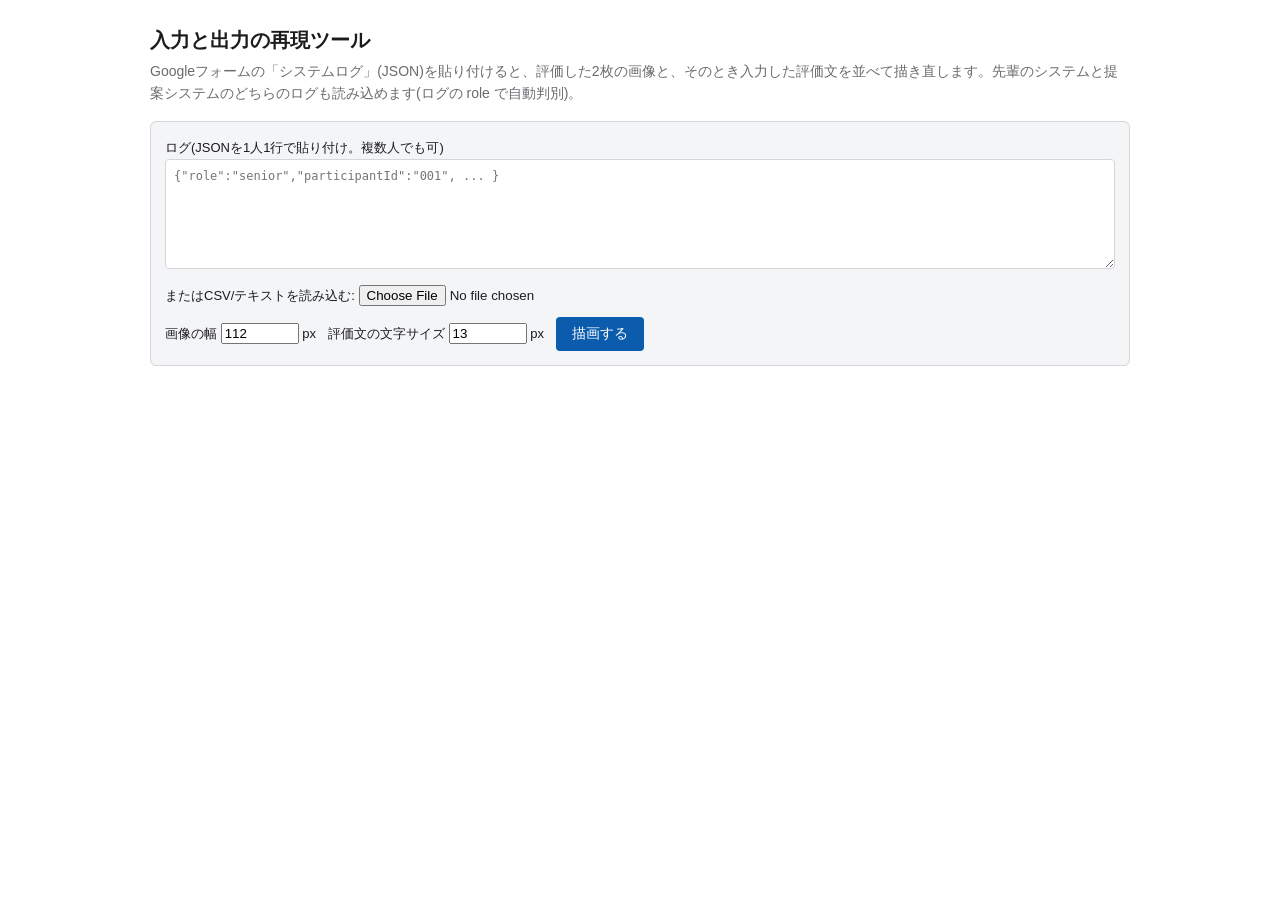
<file: replay.html>
<!DOCTYPE html>
<html lang="ja">
<head>
<meta charset="UTF-8">
<meta name="viewport" content="width=device-width, initial-scale=1.0">
<title>入力と出力の再現ツール</title>
<style>
:root{--bg:#fff;--fg:#1c1c1e;--muted:#6b6b70;--line:#d6d6da;--accent:#0b5cad;--panel:#f4f5f7}
@media (prefers-color-scheme: dark){:root{--bg:#18191b;--fg:#ececee;--muted:#9a9aa0;--line:#3a3b3f;--accent:#6aa9ee;--panel:#222326}}
body{margin:0;background:var(--bg);color:var(--fg);font:14px/1.6 "Hiragino Sans","Yu Gothic",sans-serif;padding:24px max(16px,env(safe-area-inset-left,0px))}
main{max-width:980px;margin:0 auto}
h1{font-size:20px;margin:0 0 4px}
p.lead{margin:0 0 16px;color:var(--muted)}
.panel{background:var(--panel);border:1px solid var(--line);border-radius:6px;padding:14px;margin-bottom:20px}
textarea{width:100%;min-height:110px;box-sizing:border-box;font:12px/1.4 monospace;background:var(--bg);color:var(--fg);border:1px solid var(--line);border-radius:4px;padding:8px}
.row{display:flex;gap:12px;align-items:center;flex-wrap:wrap;margin-top:10px}
button{background:var(--accent);color:#fff;border:0;border-radius:4px;padding:8px 16px;font-size:14px;cursor:pointer}
button.sub{background:transparent;color:var(--accent);border:1px solid var(--accent)}
label{font-size:13px}
input[type=number]{width:70px}
.fig{border-top:1px solid var(--line);padding-top:16px;margin-top:20px}
.fig h2{font-size:15px;margin:0 0 8px;display:flex;gap:12px;align-items:center;flex-wrap:wrap}
.gen{display:flex;gap:6px;align-items:flex-start;margin-bottom:4px}
.gen canvas{display:block;border:1px solid var(--line)}
.gen .txt{margin-left:10px;align-self:center;font-size:13px;word-break:break-all}
.final .txt,.note{color:var(--muted)}
.note{font-size:12px;margin:2px 0 6px}
.err{color:#c0392b}
</style>
</head>
<body>
<main>
<h1>入力と出力の再現ツール</h1>
<p class="lead">Googleフォームの「システムログ」(JSON)を貼り付けると、評価した2枚の画像と、そのとき入力した評価文を並べて描き直します。先輩のシステムと提案システムのどちらのログも読み込めます(ログの role で自動判別)。</p>
<div class="panel">
  <label for="src">ログ(JSONを1人1行で貼り付け。複数人でも可)</label>
  <textarea id="src" placeholder='{"role":"senior","participantId":"001", ... }'></textarea>
  <div class="row">
    <label>またはCSV/テキストを読み込む: <input type="file" id="file" accept=".csv,.txt,.json"></label>
  </div>
  <div class="row">
    <label>画像の幅 <input type="number" id="thumbW" value="112" min="40" max="512"> px</label>
    <label>評価文の文字サイズ <input type="number" id="fontSize" value="13" min="8" max="40"> px</label>
    <button id="go">描画する</button>
  </div>
  <div id="msg" class="err"></div>
</div>
<div id="out"></div>
</main>

<script>
// ==== 実験に使った _drawCanvas.js をそのまま埋め込み(描画結果が実験時と同じになるように) ====
// 先輩のシステム
const drawSenior = (function () {
function drawCanvas(canvas, gen = new Object(), test = false) {
	
	if(canvas.getContext) {
		let ctx = canvas.getContext('2d');
		const CV_WIDTH = Number(canvas.width);
		const CV_HEIGHT = Number(canvas.height);

		/* ========================
		| 背景の描画
		======================== */
		
		// キャンバス上での中心
		let bgOriginX = Number(gen.bgGradient_center_x) * CV_WIDTH + CV_WIDTH / 2;
		let bgOriginY = Number(gen.bgGradient_center_y) * CV_HEIGHT + CV_HEIGHT / 2;

		// キャンバス上での波長
		let waveLen = Number(gen.bgGradient_wave_len) * Math.max(CV_WIDTH, CV_HEIGHT);

		// グラデーションの角度
		let waveAngleRad = torad(gen.bgGradient_wave_angle);
		let bgColors = [
			`hsl(${gen.bgColor_hue} ${gen.bgColor_saturation}% ${gen.bgColor_lightness}%)`,
			`hsl(${gen.bgGradient_color_hue} ${gen.bgGradient_color_saturation}% ${gen.bgGradient_color_lightness}%)`
		];

		// 通過点の位置、三角波ループする
		let bgColorStops = [
			Number(gen.bgGradient_colorStop_0),
			Number(gen.bgGradient_colorStop_1)
		];
		
		let bgStyle = gen.bgGradient_type;
		if(bgStyle == 'none') {
			// グラデーションなし
			ctx.fillStyle = bgColors[0];

		}else if(bgStyle == 'linear') {
			/* ========================
			| | 線形グラデーション
			======================== */

			// 繰り返し回数を計算
			let startCount = 0;
			let endCount = 1;
			let dist = 0;
			while(1) {
				dist = distance([CV_WIDTH / 2, CV_HEIGHT / 2], [(bgOriginX + startCount * waveLen * Math.cos(waveAngleRad)), (bgOriginY + startCount * waveLen * Math.sin(waveAngleRad))]);
				if(dist > distance([0, 0], [CV_WIDTH, CV_HEIGHT]) * 2.5) {
					startCount--;
					break;
				}
				startCount--;
			}
			while(1) {
				dist = distance([CV_WIDTH / 2, CV_HEIGHT / 2], [(bgOriginX + endCount * waveLen * Math.cos(waveAngleRad)), (bgOriginY + endCount * waveLen * Math.sin(waveAngleRad))]);
				if(dist > distance([0, 0], [CV_WIDTH, CV_HEIGHT]) * 2.5) {
					endCount++;
					break;
				}
				endCount++;
			}
			let sectionCount = endCount - startCount;

			// 繰り返し回数だけ範囲を拡張してグラデーション範囲を定義
			let lineargradient = ctx.createLinearGradient(bgOriginX + startCount * waveLen * Math.cos(waveAngleRad), bgOriginY + startCount * waveLen * Math.sin(waveAngleRad), bgOriginX + endCount * waveLen * Math.cos(waveAngleRad), bgOriginY + endCount * waveLen * Math.sin(waveAngleRad));
			
			// 繰り返しに則って通過点を定義
			for(let i = startCount; i < endCount; i++) {
				let loopCount = i - startCount;
				if(i % 2 == 0) {
					lineargradient.addColorStop((loopCount) / sectionCount, bgColors[0]);
					lineargradient.addColorStop((loopCount + bgColorStops[0]) / sectionCount, bgColors[0]);
					lineargradient.addColorStop((loopCount + bgColorStops[1]) / sectionCount, bgColors[1]);
					lineargradient.addColorStop((loopCount + 1) / sectionCount, bgColors[1]);
				}else {
					lineargradient.addColorStop((loopCount) / sectionCount, bgColors[1]);
					lineargradient.addColorStop((loopCount + 1 - bgColorStops[1]) / sectionCount, bgColors[1]);
					lineargradient.addColorStop((loopCount + 1 - bgColorStops[0]) / sectionCount, bgColors[0]);
					lineargradient.addColorStop((loopCount + 1) / sectionCount, bgColors[0]);
				}
			}
			ctx.fillStyle = lineargradient;


		}else if(bgStyle == 'radial') {
			/* ========================
			| | 放射状グラデーション
			======================== */
			let endCount = 1;
			let dist = 0;
			while(1) {
				dist = distance([CV_WIDTH / 2, CV_HEIGHT / 2], [(bgOriginX + endCount * waveLen * Math.cos(waveAngleRad)), (bgOriginY + endCount * waveLen * Math.sin(waveAngleRad))]);
				if(dist > distance([0, 0], [CV_WIDTH, CV_HEIGHT]) * 4.3) {
					endCount++;
					break;
				}
				endCount++;
			}

			// 繰り返し回数だけ範囲を拡張してグラデーション範囲を定義
			let radialgradient = ctx.createRadialGradient(bgOriginX, bgOriginY, 0, bgOriginX, bgOriginY, waveLen * endCount);
			// 角度の値だけ位相をずらす
			let phase = Number(gen.bgGradient_wave_angle) / 180;
			for(let i = 0; i < endCount; i++) {
				if(i % 2 == 0) {
					radialgradient.addColorStop(Math.max(0, i - phase) / endCount, bgColors[0]);
					radialgradient.addColorStop(Math.max(0, i - phase + bgColorStops[0]) / endCount, bgColors[0]);
					radialgradient.addColorStop(Math.max(0, i - phase + bgColorStops[1]) / endCount, bgColors[1]);
					radialgradient.addColorStop(Math.max(0, i - phase + 1) / endCount, bgColors[1]);
				}else {
					radialgradient.addColorStop(Math.max(0, i - phase) / endCount, bgColors[1]);
					radialgradient.addColorStop(Math.max(0, i - phase + 1 - bgColorStops[1]) / endCount, bgColors[1]);
					radialgradient.addColorStop(Math.max(0, i - phase + 1 - bgColorStops[0]) / endCount, bgColors[0]);
					radialgradient.addColorStop(Math.max(0, i - phase + 1) / endCount, bgColors[0]);
				}
			}
			ctx.fillStyle = radialgradient;

		}else if(bgStyle == 'conic') {
			/* ========================
			| | 扇形グラデーション
			======================== */
			
			// 繰り返し回数を計算
			let endCount = 2 / Number(gen.bgGradient_wave_len);

			let conicgradient = ctx.createConicGradient(waveAngleRad, bgOriginX, bgOriginY);
			for(let i = 0; i < endCount; i++) {
				if(i % 2 == 0) {
					conicgradient.addColorStop(Math.min(endCount, i) / endCount, bgColors[0]);
					conicgradient.addColorStop(Math.min(endCount, i + bgColorStops[0]) / endCount, bgColors[0]);
					conicgradient.addColorStop(Math.min(endCount, i + bgColorStops[1]) / endCount, bgColors[1]);
					conicgradient.addColorStop(Math.min(endCount, i + 1) / endCount, bgColors[1]);
				}else {
					conicgradient.addColorStop(Math.min(endCount, i) / endCount, bgColors[1]);
					conicgradient.addColorStop(Math.min(endCount, i + 1 - bgColorStops[1]) / endCount, bgColors[1]);
					conicgradient.addColorStop(Math.min(endCount, i + 1 - bgColorStops[0]) / endCount, bgColors[0]);
					conicgradient.addColorStop(Math.min(endCount, i + 1) / endCount, bgColors[0]);
				}
			}
			ctx.fillStyle = conicgradient;

		}else {
			console.error('draw: gen.bgGradient_type が無効な値です');
		}
		ctx.fillRect(0, 0, CV_WIDTH, CV_HEIGHT);

		/* ========================
		| 図形の描画
		======================== */
		let fgShapeOriginX = Number(gen.fg_repeat_origin_x) * CV_WIDTH + CV_WIDTH / 2;
		let fgShapeOriginY = Number(gen.fg_repeat_origin_y) * CV_HEIGHT + CV_HEIGHT / 2;

		let fgShapeVertex = [
			[Number(gen.fg_size_x0) * CV_WIDTH, Number(gen.fg_size_y0) * CV_HEIGHT],
			[Number(gen.fg_size_x1) * CV_WIDTH, Number(gen.fg_size_y1) * CV_HEIGHT],
			[Number(gen.fg_size_x2) * CV_WIDTH, Number(gen.fg_size_y2) * CV_HEIGHT]
		];

		// 並行して、描画時の計算値を再利用できるようにする
		gen._calculated = new Object();

		let fgFillColorHue = Number(gen.fg_fill_hue);
		let fgFillColorSaturation = Number(gen.fg_fill_saturation);
		let fgFillColorLightness = Number(gen.fg_fill_lightness);
		let fgFillColorAlpha = Number(gen.fg_fill_alpha);
		let fgStrokeWidth = Number(gen.fg_stroke_width);

		const fgStrokeColorHue = Number(gen.fg_stroke_color_hue) + fgFillColorHue;
		const fgStrokeColorSaturation = Number(gen.fg_stroke_color_saturation) + fgFillColorSaturation;
		const fgStrokeColorLightness = Number(gen.fg_stroke_color_lightness) + fgFillColorLightness;
		const fgStrokeColorAlpha = Number(gen.fg_stroke_color_alpha);

		let fgStrokeColor = `hsla(${fgStrokeColorHue} ${fgStrokeColorSaturation}% ${fgStrokeColorLightness}% / ${fgStrokeColorAlpha}%)`;
		
		gen._calculated.fgStrokeColorHue = fgStrokeColorHue;
		gen._calculated.fgStrokeColorSaturation = fgStrokeColorSaturation;
		gen._calculated.fgStrokeColorLightness = fgStrokeColorLightness;
		gen._calculated.fgStrokeColorAlpha = fgStrokeColorAlpha;

		// ABだとalphaと被ってややこしくなるのでPQ
		let fgRepeatCountP = Number(gen.fg_repeat_count_va);
		let fgRepeatCountQ = Number(gen.fg_repeat_count_vb);

		let angleToCenter = 0;
		if (fgShapeOriginX == CV_WIDTH / 2) {
			if (fgShapeOriginY >= 0) angleToCenter = Math.PI / 2;
			else angleToCenter = -1 * Math.PI / 2;
		}else {
			angleToCenter = Math.atan(Number(gen.fg_repeat_origin_y) / Number(gen.fg_repeat_origin_x));
			if(fgShapeOriginX > CV_WIDTH / 2) angleToCenter += Math.PI;
		}

		let fgRepeatVectorP = [
			Number(gen.fg_repeat_direction_vas) * Math.min(CV_WIDTH, CV_HEIGHT) * Math.cos(angleToCenter + torad(gen.fg_repeat_direction_vat)) / (fgRepeatCountP - 1.001),
			Number(gen.fg_repeat_direction_vas) * Math.min(CV_WIDTH, CV_HEIGHT) * Math.sin(angleToCenter + torad(gen.fg_repeat_direction_vat)) / (fgRepeatCountP - 1.001)
		];
		let fgRepeatVectorQ = [
			Number(gen.fg_repeat_direction_vbx) * Math.min(CV_WIDTH, CV_HEIGHT) * Math.cos(angleToCenter + torad(gen.fg_repeat_direction_vby)) / (fgRepeatCountQ - 1.001),
			Number(gen.fg_repeat_direction_vbx) * Math.min(CV_WIDTH, CV_HEIGHT) * Math.sin(angleToCenter + torad(gen.fg_repeat_direction_vby)) / (fgRepeatCountQ - 1.001)
		];


		let fgRepeatRotateOrigin = torad(gen.fg_repeat_rotate_origin);
		let fgRepeatRotate = [torad(gen.fg_repeat_rotate_va), torad(gen.fg_repeat_rotate_vb)];


		let fgRepeatResize = [Number(gen.fg_repeat_changeA_size), Number(gen.fg_repeat_changeB_size)];

		// 図形の大まかなサイズから、繰り返しの拡大縮小を調整する。
		let shapeSize
		= (Math.max(Number(gen.fg_size_x0), Number(gen.fg_size_x1), Number(gen.fg_size_x2), 0) 
		- Math.min(Number(gen.fg_size_x0), Number(gen.fg_size_x1), Number(gen.fg_size_x2), 0)) * 0.5
		+ (Math.max(Number(gen.fg_size_y0), Number(gen.fg_size_y1), Number(gen.fg_size_y2), 0) 
		- Math.min(Number(gen.fg_size_y0), Number(gen.fg_size_y1), Number(gen.fg_size_y2), 0)) * 0.5;

		gen._calculated.shapeSize = shapeSize;
		
		/* ========================
		繰り返しサイズ変化の調整
		元の図形が大きければ大きいほど、縮小しやすくなる
		図形サイズが0のとき、サイズ変化は -0.5～1 の値をとる
		図形サイズが2のとき、サイズ変化は -1  ～0 の値をとる
		======================== */
		
		fgRepeatResize[0] = 0.125 * (2 - 3 * shapeSize + (6 - shapeSize) * fgRepeatResize[0]);
		fgRepeatResize[1] = 0.125 * (2 - 3 * shapeSize + (6 - shapeSize) * fgRepeatResize[1]);
		gen._calculated.fgRepeatResizeP = fgRepeatResize[0];
		gen._calculated.fgRepeatResizeQ = fgRepeatResize[1];

		let fgRepeatChangeColorAHue = Number(gen.fg_repeat_changeA_hue);
		let fgRepeatChangeColorASaturation = Number(gen.fg_repeat_changeA_saturation);
		let fgRepeatChangeColorALightness = Number(gen.fg_repeat_changeA_lightness);
		let fgRepeatChangeColorBHue = Number(gen.fg_repeat_changeB_hue);
		let fgRepeatChangeColorBSaturation = Number(gen.fg_repeat_changeB_saturation);
		let fgRepeatChangeColorBLightness = Number(gen.fg_repeat_changeB_lightness);
		ctx.strokeStyle = fgStrokeColor;

		
		gen._calculated.fgRepeatChangeColorPHue = fgRepeatChangeColorAHue * fgRepeatCountP + fgFillColorHue;
		gen._calculated.fgRepeatChangeColorPSaturation = fgRepeatChangeColorASaturation * fgRepeatCountP + fgFillColorSaturation;
		gen._calculated.fgRepeatChangeColorPLightness = fgRepeatChangeColorALightness * fgRepeatCountP + fgFillColorLightness;
		gen._calculated.fgRepeatChangeColorQHue = fgRepeatChangeColorBHue * fgRepeatCountQ + fgFillColorHue;
		gen._calculated.fgRepeatChangeColorQSaturation = fgRepeatChangeColorBSaturation * fgRepeatCountQ + fgFillColorSaturation;
		gen._calculated.fgRepeatChangeColorQLightness = fgRepeatChangeColorBLightness * fgRepeatCountQ + fgFillColorLightness;
		
		/* ========================
		| | 繰り返しの適用
		======================== */

		let fgShapeType = gen.fg_type;
		for (let i = 0; i < fgRepeatCountP; i++) {
			for(let j = 0; j < fgRepeatCountQ; j++) {
				let drawShapeCenterX = fgShapeOriginX + i * fgRepeatVectorP[0] + j * fgRepeatVectorQ[0];
				let drawShapeCenterY = fgShapeOriginY + i * fgRepeatVectorP[1] + j * fgRepeatVectorQ[1];
				let drawShapeRotate = fgRepeatRotateOrigin + i * fgRepeatRotate[0] + j * fgRepeatRotate[1];
				let drawShapeSize = [
					fgShapeVertex[0][0] * (1 + i * fgRepeatResize[0]) * (1 + j * fgRepeatResize[1]),
					fgShapeVertex[0][1] * (1 + i * fgRepeatResize[0]) * (1 + j * fgRepeatResize[1])
				];
				let tmpVertex = [
					[fgShapeVertex[0][0] * (1 + i * fgRepeatResize[0]) * (1 + j * fgRepeatResize[1]), fgShapeVertex[0][1] * (1 + i * fgRepeatResize[0]) * (1 + j * fgRepeatResize[1])],
					[fgShapeVertex[1][0] * (1 + i * fgRepeatResize[0]) * (1 + j * fgRepeatResize[1]), fgShapeVertex[1][1] * (1 + i * fgRepeatResize[0]) * (1 + j * fgRepeatResize[1])],
					[fgShapeVertex[2][0] * (1 + i * fgRepeatResize[0]) * (1 + j * fgRepeatResize[1]), fgShapeVertex[2][1] * (1 + i * fgRepeatResize[0]) * (1 + j * fgRepeatResize[1])]
				];
				// 回転: X = xcos(theta) - ysin(theta), Y = xsin(theta) + ycos(theta)
				let drawShapeVertex = [
					[drawShapeCenterX + tmpVertex[0][0] * Math.cos(drawShapeRotate) - tmpVertex[0][1] * Math.sin(drawShapeRotate), drawShapeCenterY + tmpVertex[0][0] * 1 * Math.sin(drawShapeRotate) + tmpVertex[0][1] * Math.cos(drawShapeRotate)],
					[drawShapeCenterX + tmpVertex[1][0] * Math.cos(drawShapeRotate) - tmpVertex[1][1] * Math.sin(drawShapeRotate), drawShapeCenterY + tmpVertex[1][0] * 1 * Math.sin(drawShapeRotate) + tmpVertex[1][1] * Math.cos(drawShapeRotate)],
					[drawShapeCenterX + tmpVertex[2][0] * Math.cos(drawShapeRotate) - tmpVertex[2][1] * Math.sin(drawShapeRotate), drawShapeCenterY + tmpVertex[2][0] * 1 * Math.sin(drawShapeRotate) + tmpVertex[2][1] * Math.cos(drawShapeRotate)]
				];
				let drawShapeFillHue = fgFillColorHue + i * fgRepeatChangeColorAHue + j * fgRepeatChangeColorBHue;
				let drawShapeFillSaturation = fgFillColorSaturation + i * fgRepeatChangeColorASaturation + j * fgRepeatChangeColorBSaturation;
				let drawShapeFillLightness = fgFillColorLightness + i * fgRepeatChangeColorALightness + j * fgRepeatChangeColorBLightness;
				let drawShapeFill = `hsla(${drawShapeFillHue} ${drawShapeFillSaturation}% ${drawShapeFillLightness}% / ${fgFillColorAlpha}%)`;

				ctx.fillStyle = drawShapeFill;
				ctx.lineWidth = fgStrokeWidth;
				ctx.moveTo(drawShapeCenterX, drawShapeCenterY);
				ctx.beginPath();


				if(fgShapeType == 'circle') {
					// // 円
					ctx.arc(drawShapeCenterX, drawShapeCenterY, Math.abs(drawShapeSize[0]), 0, 2 * Math.PI);
				}else if(fgShapeType == 'ellipse') {
					// // 楕円
					ctx.ellipse(drawShapeCenterX, drawShapeCenterY, Math.abs(drawShapeSize[0]), Math.abs(drawShapeSize[1]), drawShapeRotate, 0, 2 * Math.PI);
				}else if(fgShapeType == 'triangle') {
					// // 三角形
					ctx.lineTo(drawShapeVertex[0][0], drawShapeVertex[0][1]);
					ctx.lineTo(drawShapeVertex[1][0], drawShapeVertex[1][1]);
					ctx.lineTo(drawShapeCenterX, drawShapeCenterY);
					ctx.closePath();

				}else if(fgShapeType == 'square') {
					// // 四角形
					ctx.lineTo(drawShapeVertex[0][0], drawShapeVertex[0][1]);
					ctx.lineTo(drawShapeVertex[1][0], drawShapeVertex[1][1]);
					ctx.lineTo(drawShapeVertex[2][0], drawShapeVertex[2][1]);
					ctx.lineTo(drawShapeCenterX, drawShapeCenterY);
					ctx.closePath();
		
				}else {
					console.error('draw: gen.fg_type が無効な値です');
				}

				ctx.fill();
				ctx.stroke();
			}
		}
	}

	// 弧度法に変換
	function torad(deg) {
		return deg / 180 * Math.PI;
	}
}

// 2点間の距離
// 引数p1, p2は数値配列であること。
// 次元は配列長が短い方に合わせられる。
function distance(p1, p2) {
	let size = Math.min(p1.length, p2.length);
	let sum = 0;
	for (let i = 0; i < size; i++) {
		sum += (p1[i] - p2[i]) * (p1[i] - p2[i]);
	}
	return Math.sqrt(sum);
}


return drawCanvas;
})();
// 提案システム
const drawMine = (function () {
function drawCanvas(canvas, gen = new Object(), camera = { x: 0, y: 0, zoom: 1.0 }, test = false) {
    if(canvas.getContext) {
        let ctx = canvas.getContext('2d');
        const CV_WIDTH = Number(canvas.width);
        const CV_HEIGHT = Number(canvas.height);

        ctx.save();
        ctx.clearRect(0, 0, CV_WIDTH, CV_HEIGHT);

        ctx.translate(CV_WIDTH / 2 + camera.x, CV_HEIGHT / 2 + camera.y);
        ctx.scale(camera.zoom, camera.zoom);
        ctx.rotate(camera.rotation || 0);
        ctx.translate(-CV_WIDTH / 2, -CV_HEIGHT / 2);

        /* ========================
        | 背景の描画
        ======================== */
        let bgOriginX = Number(gen.bgGradient_center_x) * CV_WIDTH + CV_WIDTH / 2;
        let bgOriginY = Number(gen.bgGradient_center_y) * CV_HEIGHT + CV_HEIGHT / 2;
        let waveLen = Number(gen.bgGradient_wave_len) * Math.max(CV_WIDTH, CV_HEIGHT);
        let waveAngleRad = torad(gen.bgGradient_wave_angle);
        
        // ★ 修正：リミッターの Math.max などを全撤廃し、ダイレクトに数値を使う！
        let bgLit0 = Number(gen.bgColor_lightness);
        let bgLit1 = Number(gen.bgGradient_color_lightness);
        let bgColors = [
            `hsl(${gen.bgColor_hue} ${gen.bgColor_saturation}% ${bgLit0}%)`,
            `hsl(${gen.bgGradient_color_hue} ${gen.bgGradient_color_saturation}% ${bgLit1}%)`
        ];
        let bgColorStops = [
            Number(gen.bgGradient_colorStop_0),
            Number(gen.bgGradient_colorStop_1)
        ];
        
        let bgStyle = gen.bgGradient_type;
        if(bgStyle == 'none') {
            ctx.fillStyle = bgColors[0];
        }else if(bgStyle == 'linear') {
            let startCount = 0, endCount = 1, dist = 0;
            while(1) {
                dist = distance([CV_WIDTH/2,CV_HEIGHT/2],[(bgOriginX+startCount*waveLen*Math.cos(waveAngleRad)),(bgOriginY+startCount*waveLen*Math.sin(waveAngleRad))]);
                if(dist > distance([0,0],[CV_WIDTH,CV_HEIGHT])*2.5){startCount--;break;}
                startCount--;
            }
            while(1) {
                dist = distance([CV_WIDTH/2,CV_HEIGHT/2],[(bgOriginX+endCount*waveLen*Math.cos(waveAngleRad)),(bgOriginY+endCount*waveLen*Math.sin(waveAngleRad))]);
                if(dist > distance([0,0],[CV_WIDTH,CV_HEIGHT])*2.5){endCount++;break;}
                endCount++;
            }
            let sectionCount = endCount - startCount;
            let lineargradient = ctx.createLinearGradient(bgOriginX+startCount*waveLen*Math.cos(waveAngleRad),bgOriginY+startCount*waveLen*Math.sin(waveAngleRad),bgOriginX+endCount*waveLen*Math.cos(waveAngleRad),bgOriginY+endCount*waveLen*Math.sin(waveAngleRad));
            for(let i=startCount;i<endCount;i++){
                let lc=i-startCount;
                if(i%2==0){lineargradient.addColorStop(lc/sectionCount,bgColors[0]);lineargradient.addColorStop((lc+bgColorStops[0])/sectionCount,bgColors[0]);lineargradient.addColorStop((lc+bgColorStops[1])/sectionCount,bgColors[1]);lineargradient.addColorStop((lc+1)/sectionCount,bgColors[1]);}
                else{lineargradient.addColorStop(lc/sectionCount,bgColors[1]);lineargradient.addColorStop((lc+1-bgColorStops[1])/sectionCount,bgColors[1]);lineargradient.addColorStop((lc+1-bgColorStops[0])/sectionCount,bgColors[0]);lineargradient.addColorStop((lc+1)/sectionCount,bgColors[0]);}
            }
            ctx.fillStyle = lineargradient;
        }else if(bgStyle == 'radial') {
            let endCount=1,dist=0;
            while(1){dist=distance([CV_WIDTH/2,CV_HEIGHT/2],[(bgOriginX+endCount*waveLen*Math.cos(waveAngleRad)),(bgOriginY+endCount*waveLen*Math.sin(waveAngleRad))]);if(dist>distance([0,0],[CV_WIDTH,CV_HEIGHT])*4.3){endCount++;break;}endCount++;}
            let radialgradient=ctx.createRadialGradient(bgOriginX,bgOriginY,0,bgOriginX,bgOriginY,waveLen*endCount);
            let phase=Number(gen.bgGradient_wave_angle)/180;
            for(let i=0;i<endCount;i++){
                if(i%2==0){radialgradient.addColorStop(Math.max(0,i-phase)/endCount,bgColors[0]);radialgradient.addColorStop(Math.max(0,i-phase+bgColorStops[0])/endCount,bgColors[0]);radialgradient.addColorStop(Math.max(0,i-phase+bgColorStops[1])/endCount,bgColors[1]);radialgradient.addColorStop(Math.max(0,i-phase+1)/endCount,bgColors[1]);}
                else{radialgradient.addColorStop(Math.max(0,i-phase)/endCount,bgColors[1]);radialgradient.addColorStop(Math.max(0,i-phase+1-bgColorStops[1])/endCount,bgColors[1]);radialgradient.addColorStop(Math.max(0,i-phase+1-bgColorStops[0])/endCount,bgColors[0]);radialgradient.addColorStop(Math.max(0,i-phase+1)/endCount,bgColors[0]);}
            }
            ctx.fillStyle = radialgradient;
        }else if(bgStyle == 'conic') {
            let endCount=2/Number(gen.bgGradient_wave_len);
            let conicgradient=ctx.createConicGradient(waveAngleRad,bgOriginX,bgOriginY);
            for(let i=0;i<endCount;i++){
                if(i%2==0){conicgradient.addColorStop(Math.min(endCount,i)/endCount,bgColors[0]);conicgradient.addColorStop(Math.min(endCount,i+bgColorStops[0])/endCount,bgColors[0]);conicgradient.addColorStop(Math.min(endCount,i+bgColorStops[1])/endCount,bgColors[1]);conicgradient.addColorStop(Math.min(endCount,i+1)/endCount,bgColors[1]);}
                else{conicgradient.addColorStop(Math.min(endCount,i)/endCount,bgColors[1]);conicgradient.addColorStop(Math.min(endCount,i+1-bgColorStops[1])/endCount,bgColors[1]);conicgradient.addColorStop(Math.min(endCount,i+1-bgColorStops[0])/endCount,bgColors[0]);conicgradient.addColorStop(Math.min(endCount,i+1)/endCount,bgColors[0]);}
            }
            ctx.fillStyle = conicgradient;
        }
        ctx.fillRect(0,0,CV_WIDTH,CV_HEIGHT);

        let fgPatternType = gen.fg_pattern || 'none';
        let fgShapeType   = gen.fg_type || 'circle';
        let fgShapeType2  = gen.fg_type2 || null;

        let fgShapeOriginX = Number(gen.fg_repeat_origin_x)*CV_WIDTH+CV_WIDTH/2;
        let fgShapeOriginY = Number(gen.fg_repeat_origin_y)*CV_HEIGHT+CV_HEIGHT/2;
        
        const BASE_SCALE = 0.5; 
        let fgShapeVertex = [
            [Number(gen.fg_size_x0)*CV_WIDTH*BASE_SCALE, Number(gen.fg_size_y0)*CV_HEIGHT*BASE_SCALE],
            [Number(gen.fg_size_x1)*CV_WIDTH*BASE_SCALE, Number(gen.fg_size_y1)*CV_HEIGHT*BASE_SCALE],
            [Number(gen.fg_size_x2)*CV_WIDTH*BASE_SCALE, Number(gen.fg_size_y2)*CV_HEIGHT*BASE_SCALE]
        ];

        gen._calculated = new Object();
        let fgFillColorHue = Number(gen.fg_fill_hue);
        let fgFillColorSaturation = Number(gen.fg_fill_saturation);
        
        // ★ 修正：リミッターの Math.min や Math.max を全撤廃！
        let fgFillColorLightness = Number(gen.fg_fill_lightness); 
        
        let fgFillColorAlpha = Number(gen.fg_fill_alpha);
        let fgStrokeWidth = Number(gen.fg_stroke_width);
        const fgStrokeColorHue = Number(gen.fg_stroke_color_hue)+fgFillColorHue;
        const fgStrokeColorSaturation = Number(gen.fg_stroke_color_saturation)+fgFillColorSaturation;
        const fgStrokeColorLightness = Number(gen.fg_stroke_color_lightness)+fgFillColorLightness;
        const fgStrokeColorAlpha = Number(gen.fg_stroke_color_alpha);
        let fgStrokeColor = `hsla(${fgStrokeColorHue} ${fgStrokeColorSaturation}% ${fgStrokeColorLightness}% / ${fgStrokeColorAlpha}%)`;
        gen._calculated.fgStrokeColorHue = fgStrokeColorHue;
        gen._calculated.fgStrokeColorSaturation = fgStrokeColorSaturation;
        gen._calculated.fgStrokeColorLightness = fgStrokeColorLightness;
        gen._calculated.fgStrokeColorAlpha = fgStrokeColorAlpha;
        
        let fgRepeatCountP = Number(gen.fg_repeat_count_va);
        let fgRepeatCountQ = Number(gen.fg_repeat_count_vb);
        let angleToCenter = 0;
        if(fgShapeOriginX==CV_WIDTH/2){if(fgShapeOriginY>=0)angleToCenter=Math.PI/2;else angleToCenter=-1*Math.PI/2;}
        else{angleToCenter=Math.atan(Number(gen.fg_repeat_origin_y)/Number(gen.fg_repeat_origin_x));if(fgShapeOriginX>CV_WIDTH/2)angleToCenter+=Math.PI;}
        
        let fgRepeatVectorP=[Number(gen.fg_repeat_direction_vas)*Math.min(CV_WIDTH,CV_HEIGHT)*Math.cos(angleToCenter+torad(gen.fg_repeat_direction_vat))/(fgRepeatCountP-1.001),Number(gen.fg_repeat_direction_vas)*Math.min(CV_WIDTH,CV_HEIGHT)*Math.sin(angleToCenter+torad(gen.fg_repeat_direction_vat))/(fgRepeatCountP-1.001)];
        let fgRepeatVectorQ=[Number(gen.fg_repeat_direction_vbx)*Math.min(CV_WIDTH,CV_HEIGHT)*Math.cos(angleToCenter+torad(gen.fg_repeat_direction_vby))/(fgRepeatCountQ-1.001),Number(gen.fg_repeat_direction_vbx)*Math.min(CV_WIDTH,CV_HEIGHT)*Math.sin(angleToCenter+torad(gen.fg_repeat_direction_vby))/(fgRepeatCountQ-1.001)];
        let fgRepeatRotateOrigin=torad(gen.fg_repeat_rotate_origin);
        let fgRepeatRotate=[torad(gen.fg_repeat_rotate_va),torad(gen.fg_repeat_rotate_vb)];
        let fgRepeatResize=[Number(gen.fg_repeat_changeA_size),Number(gen.fg_repeat_changeB_size)];
        
        let shapeSize=(Math.max(Number(gen.fg_size_x0),Number(gen.fg_size_x1),Number(gen.fg_size_x2),0)-Math.min(Number(gen.fg_size_x0),Number(gen.fg_size_x1),Number(gen.fg_size_x2),0))*0.5+(Math.max(Number(gen.fg_size_y0),Number(gen.fg_size_y1),Number(gen.fg_size_y2),0)-Math.min(Number(gen.fg_size_y0),Number(gen.fg_size_y1),Number(gen.fg_size_y2),0))*0.5;
        gen._calculated.shapeSize = shapeSize;
        fgRepeatResize[0]=0.125*(2-3*shapeSize+(6-shapeSize)*fgRepeatResize[0]);
        fgRepeatResize[1]=0.125*(2-3*shapeSize+(6-shapeSize)*fgRepeatResize[1]);
        gen._calculated.fgRepeatResizeP=fgRepeatResize[0];
        gen._calculated.fgRepeatResizeQ=fgRepeatResize[1];
        
        let fgRepeatChangeColorAHue=Number(gen.fg_repeat_changeA_hue)||0;
        let fgRepeatChangeColorASaturation=Number(gen.fg_repeat_changeA_saturation)||0;
        let fgRepeatChangeColorALightness=Number(gen.fg_repeat_changeA_lightness)||0;
        let fgRepeatChangeColorBHue=Number(gen.fg_repeat_changeB_hue)||0;
        let fgRepeatChangeColorBSaturation=Number(gen.fg_repeat_changeB_saturation)||0;
        let fgRepeatChangeColorBLightness=Number(gen.fg_repeat_changeB_lightness)||0;

        if (fgPatternType !== 'none') {

            const normalizedCellSize = (Number(gen.fg_size_x0) + 1) / 2;
            const baseSize = Math.max(CV_WIDTH, CV_HEIGHT);
            const minSize = baseSize * 0.05; 
            const cellSize = Math.max(minSize, normalizedCellSize * baseSize * 0.4);
            const normalizedThickness = (Number(gen.fg_size_y0) + 1) / 2;
            const patternAngle = fgRepeatRotateOrigin;

            const colorA = bgColors[0];
            
            const colorBHue = fgFillColorHue + fgRepeatChangeColorAHue * 30;
            const colorBSat = Math.max(0, Math.min(100, fgFillColorSaturation + fgRepeatChangeColorASaturation * 10));
            const colorBLit = Math.max(0, Math.min(100, fgFillColorLightness + fgRepeatChangeColorALightness * 10));
            
            let colorB;
            if (gen._absolute_colorB) {
                colorB = gen._absolute_colorB;
            } else {
                colorB = `hsla(${colorBHue} ${colorBSat}% ${colorBLit}% / ${fgFillColorAlpha}%)`;
            }
            
            const colorCHue = fgFillColorHue + fgRepeatChangeColorBHue * 60;
            const colorCSat = Math.max(0, Math.min(100, fgFillColorSaturation + fgRepeatChangeColorBSaturation * 10));
            const colorCLit = Math.max(0, Math.min(100, fgFillColorLightness + fgRepeatChangeColorBLightness * 10));
            const colorC = `hsla(${colorCHue} ${colorCSat}% ${colorCLit}% / ${fgFillColorAlpha}%)`;

            const patCanvas = document.createElement('canvas');
            const patCtx = patCanvas.getContext('2d');
            const cs = Math.max(4, Math.round(cellSize));

            fgStrokeWidth = 0;
            ctx.strokeStyle = 'transparent';

            if (fgPatternType === 'dot') {
                const dotRatio = Math.min(0.48, Math.max(0.05, normalizedThickness * 0.5));
                patCanvas.width = patCanvas.height = cs;
                patCtx.fillStyle = colorA;
                patCtx.fillRect(0, 0, cs, cs);
                patCtx.beginPath();
                patCtx.arc(cs/2, cs/2, cs * dotRatio, 0, 2*Math.PI);
                patCtx.fillStyle = colorB;
                patCtx.fill();

            } else if (fgPatternType === 'showerdot') {
                const dotRatio = Math.min(0.25, Math.max(0.02, normalizedThickness * 0.25));
                const w = cs * 3;
                patCanvas.width = patCanvas.height = w;
                patCtx.fillStyle = colorA;
                patCtx.fillRect(0, 0, w, w);
                patCtx.fillStyle = colorB;
                
                let seedS = Math.abs((Number(gen.fg_size_x0)||0)*123.4 + (Number(gen.fg_size_y0)||0)*567.8 + (Number(gen.bgColor_hue)||0));
                const randS = () => { let x = Math.sin(seedS++) * 10000; return x - Math.floor(x); };
                
                for(let i=0; i<30; i++){
                    let px = randS();
                    let py = randS();
                    let pr = 0.2 + randS() * 0.6; 
                    
                    let cx = w * px;
                    let cy = w * py;
                    let radius = Math.abs(w * dotRatio * pr);

                    for(let dx = -1; dx <= 1; dx++) {
                        for(let dy = -1; dy <= 1; dy++) {
                            patCtx.beginPath(); 
                            patCtx.arc(cx + dx * w, cy + dy * w, radius, 0, 2*Math.PI); 
                            patCtx.fill();
                        }
                    }
                }

            } else if (fgPatternType === 'stripe') {
                const stripeRatio = Math.min(0.95, Math.max(0.05, normalizedThickness));
                patCanvas.width = patCanvas.height = cs;
                patCtx.fillStyle = colorA;
                patCtx.fillRect(0, 0, cs, cs);
                patCtx.fillStyle = colorB;
                patCtx.fillRect(0, 0, cs * stripeRatio, cs);

            // ★追加1：クラスター・ストライプ（複数本の細い線のセット）
            } else if (fgPatternType === 'clusterstripe') {
                const w = cs * 2;
                patCanvas.width = patCanvas.height = w;
                patCtx.fillStyle = colorA;
                patCtx.fillRect(0, 0, w, w);
                
                patCtx.fillStyle = colorB;
                const lineCount = 4; // 1セットあたりの線の数
                const lineWidth = Math.max(1, w * 0.05); // 線の太さ
                const gap = lineWidth * 1.5; // 線と線の間隔
                const setWidth = (lineWidth + gap) * lineCount;
                
                // 1セットのストライプを描画（左寄りに配置）
                for (let i = 0; i < lineCount; i++) {
                    patCtx.fillRect(i * (lineWidth + gap), 0, lineWidth, w);
                }

            // ★追加2：クラブ・ストライプ（印象の強い2〜3色の太い線）
            } else if (fgPatternType === 'clubstripe') {
                const w = cs * 3;
                patCanvas.width = patCanvas.height = w;
                patCtx.fillStyle = colorA;
                patCtx.fillRect(0, 0, w, w);
                
                // 3色のブロックを等間隔で配置
                patCtx.fillStyle = colorB;
                patCtx.fillRect(w * 0.33, 0, w * 0.33, w);
                
                patCtx.fillStyle = colorC;
                patCtx.fillRect(w * 0.66, 0, w * 0.34, w);
                
                // アクセントの細い白線を入れる
                patCtx.fillStyle = 'rgba(255, 255, 255, 0.8)';
                patCtx.fillRect(w * 0.33 - 2, 0, 4, w);
                patCtx.fillRect(w * 0.66 - 2, 0, 4, w);

            // ★追加3：マルチ・ストライプ（幅や色がバラバラの多数の線）
            } else if (fgPatternType === 'multistripe') {
                const w = cs * 5; // タイルを大きくしてランダム感を出す
                patCanvas.width = patCanvas.height = w;
                patCtx.fillStyle = colorA;
                patCtx.fillRect(0, 0, w, w);
                
                // シード値付きの疑似乱数で、同じパラメータなら常に同じ柄になるようにする
                let seedM = Math.abs((Number(gen.fg_size_x0)||0)*111 + (Number(gen.bgColor_hue)||0)*222);
                const randM = () => { let x = Math.sin(seedM++) * 10000; return x - Math.floor(x); };
                
                const colors = [
                    colorB, colorC, 
                    `hsla(${(fgFillColorHue + 120) % 360} ${colorBSat}% ${colorBLit}% / ${fgFillColorAlpha}%)`, // 補色っぽい色1
                    `hsla(${(fgFillColorHue + 240) % 360} ${colorCSat}% ${colorCLit}% / ${fgFillColorAlpha}%)`  // 補色っぽい色2
                ];
                
                let currentX = 0;
                while (currentX < w) {
                    const lineWidth = w * (0.02 + randM() * 0.1); // 幅をランダムに
                    const color = colors[Math.floor(randM() * colors.length)]; // 色をランダムに選択
                    
                    patCtx.fillStyle = color;
                    patCtx.fillRect(currentX, 0, lineWidth, w);
                    
                    // 次の線までの隙間（詰めるか少し空けるか）
                    currentX += lineWidth + (randM() > 0.7 ? w * 0.02 : 0);
                }

            } else if (fgPatternType === 'checker' || fgPatternType === 'gingham') {
                patCanvas.width = patCanvas.height = cs * 2;
                patCtx.clearRect(0, 0, cs*2, cs*2);
                if (fgPatternType === 'checker') {
                    patCtx.fillStyle = colorA; patCtx.fillRect(0, 0, cs*2, cs*2);
                    patCtx.fillStyle = colorB; patCtx.fillRect(cs, 0, cs, cs); patCtx.fillRect(0, cs, cs, cs);
                } else {
                    patCtx.fillStyle = colorA; patCtx.fillRect(0, 0, cs*2, cs*2);
                    patCtx.globalAlpha = 0.5;
                    patCtx.fillStyle = colorB; patCtx.fillRect(cs, 0, cs, cs*2); patCtx.fillRect(0, cs, cs*2, cs); 
                    patCtx.globalAlpha = 1.0;
                }

            } else if (fgPatternType === 'houndstooth') {
                patCanvas.width = patCanvas.height = cs * 4;
                patCtx.fillStyle = colorA; patCtx.fillRect(0, 0, cs*4, cs*4);
                patCtx.fillStyle = colorB;
                const drawTooth = (x, y) => {
                    patCtx.beginPath(); patCtx.moveTo(x, y); patCtx.lineTo(x+cs, y);
                    patCtx.lineTo(x+cs, y+cs); patCtx.lineTo(x+cs*2, y+cs); patCtx.lineTo(x+cs*2, y+cs*2);
                    patCtx.lineTo(x+cs, y+cs*2); patCtx.lineTo(x+cs, y+cs*3); patCtx.lineTo(x, y+cs*3);
                    patCtx.lineTo(x, y+cs*2); patCtx.lineTo(x-cs, y+cs*2); patCtx.lineTo(x-cs, y+cs);
                    patCtx.lineTo(x, y+cs); patCtx.closePath(); patCtx.fill();
                };
                drawTooth(0, 0); drawTooth(cs*2, cs*2);

            } else if (fgPatternType === 'windowpane') {
                const lineW = Math.max(1, cs * 0.08);
                patCanvas.width = patCanvas.height = cs;
                patCtx.fillStyle = colorA; patCtx.fillRect(0, 0, cs, cs);
                patCtx.fillStyle = colorB; patCtx.fillRect(0, 0, lineW, cs); patCtx.fillRect(0, 0, cs, lineW);

            } else if (fgPatternType === 'argyle') {
                const aw = cs * 2, ah = cs * 4;
                patCanvas.width = aw; patCanvas.height = ah; patCtx.clearRect(0, 0, aw, ah);
                patCtx.fillStyle = colorA; patCtx.fillRect(0, 0, aw, ah);
                const drawDiamond = (cx, cy) => {
                    patCtx.beginPath(); patCtx.moveTo(cx, cy - ah/2); patCtx.lineTo(cx + aw/2, cy); 
                    patCtx.lineTo(cx, cy + ah/2); patCtx.lineTo(cx - aw/2, cy); patCtx.closePath(); patCtx.fill();
                };
                patCtx.fillStyle = colorB; drawDiamond(aw/2, 0); drawDiamond(aw/2, ah);
                
                const colorDLit = Math.max(0, fgFillColorLightness - 30);
                const colorD = `hsla(${colorBHue} ${colorBSat}% ${colorDLit}% / ${fgFillColorAlpha}%)`;
                patCtx.fillStyle = colorD; drawDiamond(aw/2, ah/2); drawDiamond(0, 0); drawDiamond(aw, 0); drawDiamond(0, ah); drawDiamond(aw, ah);
                const stitchLit = Math.max(0, fgFillColorLightness - 50);
                patCtx.strokeStyle = `hsla(${colorCHue} ${colorCSat}% ${stitchLit}% / ${fgFillColorAlpha}%)`;
                patCtx.lineWidth = Math.max(1, cs * 0.08); patCtx.setLineDash([cs * 0.2, cs * 0.2]); 
                patCtx.beginPath(); patCtx.moveTo(0, ah/2); patCtx.lineTo(aw/2, 0); patCtx.lineTo(aw, ah/2); patCtx.lineTo(aw/2, ah); patCtx.closePath(); patCtx.stroke();
                patCtx.setLineDash([]);

            } else if (fgPatternType === 'tartan') {
                const w = cs * 4; patCanvas.width = patCanvas.height = w;
                patCtx.fillStyle = colorA; patCtx.fillRect(0, 0, w, w);
                patCtx.globalAlpha = 0.5; patCtx.fillStyle = colorB; patCtx.fillRect(0, 0, cs*1.5, w); patCtx.fillRect(0, 0, w, cs*1.5);
                patCtx.fillStyle = colorC; const lineW = Math.max(1, cs * 0.2); patCtx.fillRect(cs*2.5, 0, lineW, w); patCtx.fillRect(0, cs*2.5, w, lineW);
                patCtx.globalAlpha = 1.0;

            } else if (fgPatternType === 'madras') {
                const w = cs * 4; patCanvas.width = patCanvas.height = w; patCtx.clearRect(0, 0, w, w);
                patCtx.fillStyle = colorA; patCtx.fillRect(0, 0, w, w);
                const stripes = [0.1, 0.25, 0.08, 0.2, 0.12, 0.18, 0.07]; let pos = 0;
                const colors = [colorB, colorA, colorC, colorB, colorA, colorC, colorB];
                stripes.forEach((ratio, i) => {
                    const sw = w * ratio; patCtx.globalAlpha = 0.7; patCtx.fillStyle = colors[i % colors.length];
                    patCtx.fillRect(pos, 0, sw, w); patCtx.fillRect(0, pos, w, sw); pos += sw;
                });
                patCtx.globalAlpha = 1.0;

            } else if (fgPatternType === 'cloud') {
                const fw = Math.max(CV_WIDTH, CV_HEIGHT); patCanvas.width = CV_WIDTH; patCanvas.height = CV_HEIGHT; patCtx.clearRect(0, 0, fw, fw);
                patCtx.fillStyle = `hsl(${fgFillColorHue} 20% 97%)`; patCtx.fillRect(0, 0, fw, fw);
                const alphaValue = Math.min(1, fgFillColorAlpha / 100); const sat = Math.max(40, fgFillColorSaturation);
                patCtx.filter = `blur(${Math.max(1, fw * 0.015)}px)`;
                const bubbles = [
                    { rx: 0.12, ry: 0.15, r: 0.12, dh: 0 }, { rx: 0.45, ry: 0.10, r: 0.16, dh: 60 }, { rx: 0.80, ry: 0.18, r: 0.11, dh: 200 },
                    { rx: 0.22, ry: 0.48, r: 0.14, dh: 270 }, { rx: 0.60, ry: 0.42, r: 0.18, dh: 40 }, { rx: 0.88, ry: 0.55, r: 0.13, dh: 180 },
                    { rx: 0.10, ry: 0.80, r: 0.15, dh: 120 }, { rx: 0.45, ry: 0.75, r: 0.13, dh: 300 }, { rx: 0.78, ry: 0.82, r: 0.16, dh: 80 },
                    { rx: 0.32, ry: 0.28, r: 0.09, dh: 240 }, { rx: 0.68, ry: 0.22, r: 0.10, dh: 160 }, { rx: 0.55, ry: 0.62, r: 0.08, dh: 20 }, { rx: 0.18, ry: 0.65, r: 0.10, dh: 320 }
                ];
                bubbles.forEach(b => {
                    const bx = b.rx * fw, by = b.ry * fw, br = Math.max(3, b.r * fw * (0.5 + normalizedThickness)), hue = (fgFillColorHue + b.dh) % 360;
                    const grad = patCtx.createRadialGradient(bx, by, 0, bx, by, br);
                    grad.addColorStop(0, `hsla(${hue}, ${sat}%, 75%, ${alphaValue})`); grad.addColorStop(0.5, `hsla(${hue}, ${sat}%, 75%, ${alphaValue * 0.6})`);
                    grad.addColorStop(0.85,`hsla(${hue}, ${sat}%, 75%, ${alphaValue * 0.15})`); grad.addColorStop(1, `hsla(${hue}, ${sat}%, 75%, 0)`);
                    patCtx.fillStyle = grad; patCtx.beginPath(); patCtx.arc(bx, by, br, 0, Math.PI * 2); patCtx.fill();
                });
                patCtx.filter = 'none';

            } else if (fgPatternType === 'neon') {
                const fw = Math.max(CV_WIDTH, CV_HEIGHT); patCanvas.width = CV_WIDTH; patCanvas.height = CV_HEIGHT; patCtx.clearRect(0, 0, fw, fw);
                patCtx.fillStyle = `hsl(${fgFillColorHue} 20% 5%)`; patCtx.fillRect(0, 0, fw, fw);
                const lineThickness = Math.max(1, fw * normalizedThickness * 0.05), glowSize = lineThickness * 6;
                const drawNeonLine = (x1, y1, x2, y2, hue, sat, lit) => {
                    patCtx.shadowColor = `hsla(${hue}, ${sat}%, ${lit}%, 0.8)`; patCtx.shadowBlur = glowSize * 2; patCtx.strokeStyle = `hsla(${hue}, ${sat}%, ${lit}%, 0.4)`; patCtx.lineWidth = lineThickness * 3; patCtx.beginPath(); patCtx.moveTo(x1, y1); patCtx.lineTo(x2, y2); patCtx.stroke();
                    patCtx.shadowBlur = glowSize; patCtx.strokeStyle = `hsla(${hue}, ${sat}%, ${lit}%, 0.7)`; patCtx.lineWidth = lineThickness * 1.5; patCtx.beginPath(); patCtx.moveTo(x1, y1); patCtx.lineTo(x2, y2); patCtx.stroke();
                    patCtx.shadowBlur = glowSize * 0.5; patCtx.strokeStyle = `hsla(${hue}, ${sat}%, 90%, 1)`; patCtx.lineWidth = lineThickness * 0.5; patCtx.beginPath(); patCtx.moveTo(x1, y1); patCtx.lineTo(x2, y2); patCtx.stroke();
                };
                patCtx.lineCap = 'round';
                const originOffsetX = (Number(gen.fg_repeat_origin_x) + 0.6) / 1.2, originOffsetY = (Number(gen.fg_repeat_origin_y) + 0.6) / 1.2, lineCount = Math.max(1, Math.min(5, Math.round(fgRepeatCountP / 4))), angleRad = fgRepeatRotateOrigin; 
                const hueB = (fgFillColorHue + fgRepeatChangeColorAHue * 30 + 60) % 360, hueC = (fgFillColorHue + fgRepeatChangeColorBHue * 60 + 150) % 360, sat = Math.max(80, fgFillColorSaturation), lit = Math.max(60, fgFillColorLightness);
                const dx = Math.cos(angleRad) * fw * 2, dy = Math.sin(angleRad) * fw * 2, cx0 = fw * originOffsetX, cy0 = fw * originOffsetY;
                drawNeonLine(cx0 - dx, cy0 - dy, cx0 + dx, cy0 + dy, fgFillColorHue, sat, lit);
                const vx = fw * ((originOffsetX + 0.3) % 1.0); drawNeonLine(vx, 0, vx, fw, hueB, sat, lit);
                if (lineCount >= 2) { const hy = fw * ((originOffsetY + 0.4) % 1.0); drawNeonLine(0, hy, fw, hy, hueC, sat, lit); }
                if (lineCount >= 3) { const dx2 = Math.cos(angleRad + Math.PI / 3) * fw * 2, dy2 = Math.sin(angleRad + Math.PI / 3) * fw * 2, cx2 = fw * ((originOffsetX + 0.5) % 1.0), cy2 = fw * ((originOffsetY + 0.5) % 1.0); drawNeonLine(cx2 - dx2, cy2 - dy2, cx2 + dx2, cy2 + dy2, hueB, sat, lit); }
                patCtx.shadowBlur = 0;
            
            } else if (fgPatternType === 'wave') {
                const w = cs * 4;
                patCanvas.width = patCanvas.height = w;
                patCtx.fillStyle = colorA; 
                patCtx.fillRect(0, 0, w, w);
                
                patCtx.strokeStyle = colorB;
                patCtx.lineWidth = Math.max(2, cs * 0.3);
                patCtx.lineCap = 'round';
                patCtx.lineJoin = 'round';
                
                const waveCount = 2;
                const amp = cs * 0.5;
                const yStep = cs;
                
                for (let y = -yStep; y <= w + yStep; y += yStep) {
                    patCtx.beginPath();
                    for (let x = -cs; x <= w + cs; x += 1) {
                        const waveY = Math.sin((x / w) * Math.PI * 2 * waveCount) * amp;
                        if (x === -cs) patCtx.moveTo(x, y + waveY);
                        else patCtx.lineTo(x, y + waveY);
                    }
                    patCtx.stroke();
                }

            } else if (fgPatternType === 'karakusa') {
                // ★ 追加：唐草模様（アラベスク）の描画ロジック
                const w = cs * 4;
                patCanvas.width = patCanvas.height = w;
                patCtx.fillStyle = colorA;
                patCtx.fillRect(0, 0, w, w);
                
                patCtx.strokeStyle = colorB;
                patCtx.fillStyle = colorB;
                patCtx.lineWidth = Math.max(1.5, cs * 0.15);
                patCtx.lineCap = 'round';
                patCtx.lineJoin = 'round';
                
                const step = w / 2;
                
                // くるくる（蔓）を描く関数
                const drawVine = (cx, cy, radius, startAngle, isReverse) => {
                    patCtx.beginPath();
                    for (let i = 0; i <= 30; i++) {
                        let progress = i / 30;
                        let currentAngle = startAngle + (isReverse ? -1 : 1) * progress * Math.PI * 3; // 1.5回転
                        let currentRadius = radius * (1 - progress);
                        let px = cx + Math.cos(currentAngle) * currentRadius;
                        let py = cy + Math.sin(currentAngle) * currentRadius;
                        if (i === 0) patCtx.moveTo(px, py);
                        else patCtx.lineTo(px, py);
                    }
                    patCtx.stroke();
                    
                    // 葉っぱの装飾
                    patCtx.beginPath();
                    let leafAngle = startAngle + (isReverse ? -1 : 1) * Math.PI * 0.8;
                    patCtx.ellipse(
                        cx + Math.cos(leafAngle) * radius * 0.8, 
                        cy + Math.sin(leafAngle) * radius * 0.8, 
                        radius * 0.4, radius * 0.2, 
                        leafAngle, 0, Math.PI * 2
                    );
                    patCtx.fill();
                };

                // タイル状に敷き詰める（はみ出しを考慮して -step から w+step まで）
                for (let x = -step; x <= w + step; x += step) {
                    for (let y = -step; y <= w + step; y += step) {
                        let isEven = Math.abs((x / step) + (y / step)) % 2 === 0;
                        let angleOffset = isEven ? 0 : Math.PI;
                        drawVine(x, y, step * 0.6, angleOffset, isEven);
                        
                        // 蔓同士をつなぐS字カーブ
                        if (x < w + step) {
                            patCtx.beginPath();
                            patCtx.moveTo(x, y);
                            patCtx.bezierCurveTo(x + step * 0.5, y + step * 0.2, x + step * 0.5, y - step * 0.2, x + step, y);
                            patCtx.stroke();
                        }
                    }
                }

            } else if (fgPatternType === 'kirakira') {
                const fw = Math.max(CV_WIDTH, CV_HEIGHT);
                patCanvas.width = CV_WIDTH; 
                patCanvas.height = CV_HEIGHT;
                patCtx.clearRect(0, 0, fw, fw);

                patCtx.fillStyle = colorA;
                patCtx.fillRect(0, 0, fw, fw);

                let seedK = Math.abs((Number(gen.fg_size_x0)||0)*123.4 + (Number(gen.fg_size_y0)||0)*567.8 + (Number(gen.bgColor_hue)||0));
                const randK = () => { let x = Math.sin(seedK++) * 10000; return x - Math.floor(x); };

                patCtx.globalAlpha = 0.6;
                patCtx.filter = `blur(${Math.max(1, fw * 0.1)}px)`;

                patCtx.fillStyle = colorB;
                patCtx.beginPath(); patCtx.arc(fw*(0.1+randK()*0.3), fw*(0.1+randK()*0.3), Math.abs(fw*(0.4+randK()*0.3)), 0, Math.PI*2); patCtx.fill();
                patCtx.beginPath(); patCtx.arc(fw*(0.6+randK()*0.3), fw*(0.6+randK()*0.3), Math.abs(fw*(0.4+randK()*0.3)), 0, Math.PI*2); patCtx.fill();

                patCtx.fillStyle = colorC;
                patCtx.beginPath(); patCtx.arc(fw*(0.6+randK()*0.3), fw*(0.1+randK()*0.3), Math.abs(fw*(0.4+randK()*0.3)), 0, Math.PI*2); patCtx.fill();
                patCtx.beginPath(); patCtx.arc(fw*(0.1+randK()*0.3), fw*(0.6+randK()*0.3), Math.abs(fw*(0.4+randK()*0.3)), 0, Math.PI*2); patCtx.fill();
                
                patCtx.filter = 'none';
                patCtx.globalAlpha = 1.0;

                const drawSparkle = (x, y, size) => {
                    patCtx.save();
                    patCtx.translate(fw*x, fw*y);
                    patCtx.fillStyle = '#ffffff';
                    patCtx.shadowColor = '#ffffff';
                    patCtx.shadowBlur = Math.abs(size * 3);
                    
                    patCtx.beginPath(); patCtx.arc(0, 0, Math.abs(size), 0, Math.PI*2); patCtx.fill();
                    patCtx.beginPath(); patCtx.ellipse(0, 0, Math.abs(size*6), Math.abs(size*0.5), 0, 0, Math.PI*2); patCtx.fill();
                    patCtx.beginPath(); patCtx.ellipse(0, 0, Math.abs(size*0.5), Math.abs(size*6), 0, 0, Math.PI*2); patCtx.fill();
                    patCtx.restore();
                };

                let numSparkles = 5 + Math.floor(randK() * 5); // 5〜9個
                for(let i=0; i < numSparkles; i++){
                    drawSparkle(randK(), randK(), fw*(0.003 + randK()*0.004));
                }

                patCtx.fillStyle = '#ffffff';
                patCtx.globalAlpha = 0.8;
                for(let i=0; i<50; i++){
                    patCtx.beginPath(); 
                    patCtx.arc(fw*randK(), fw*randK(), Math.abs(fw*(0.001 + randK()*0.002)), 0, Math.PI*2); 
                    patCtx.fill();
                }
                patCtx.globalAlpha = 1.0;
            }

            if (['cloud', 'neon', 'kirakira'].includes(fgPatternType)) {
                ctx.drawImage(patCanvas, 0, 0, CV_WIDTH, CV_HEIGHT);
            } else {
                const pattern = ctx.createPattern(patCanvas, 'repeat');
                if (pattern) {
                    ctx.save();
                    if (gen.effect_neon === true) { ctx.shadowColor = `hsla(${fgFillColorHue} ${fgFillColorSaturation}% ${fgFillColorLightness}% / ${fgFillColorAlpha}%)`; ctx.shadowBlur = 25; }
                    ctx.translate(CV_WIDTH/2, CV_HEIGHT/2); ctx.rotate(patternAngle); ctx.translate(-CV_WIDTH/2, -CV_HEIGHT/2);
                    ctx.fillStyle = pattern; ctx.fillRect(-CV_WIDTH, -CV_HEIGHT, CV_WIDTH*3, CV_HEIGHT*3);
                    ctx.restore();
                }
            }

        } else {
            for(let i=0;i<fgRepeatCountP;i++){
                for(let j=0;j<fgRepeatCountQ;j++){
                    let drawShapeCenterX=fgShapeOriginX+i*fgRepeatVectorP[0]+j*fgRepeatVectorQ[0];
                    let drawShapeCenterY=fgShapeOriginY+i*fgRepeatVectorP[1]+j*fgRepeatVectorQ[1];
                    let drawShapeRotate=fgRepeatRotateOrigin+i*fgRepeatRotate[0]+j*fgRepeatRotate[1];
                    let drawShapeSize=[fgShapeVertex[0][0]*(1+i*fgRepeatResize[0])*(1+j*fgRepeatResize[1]),fgShapeVertex[0][1]*(1+i*fgRepeatResize[0])*(1+j*fgRepeatResize[1])];
                    let tmpVertex=[[fgShapeVertex[0][0]*(1+i*fgRepeatResize[0])*(1+j*fgRepeatResize[1]),fgShapeVertex[0][1]*(1+i*fgRepeatResize[0])*(1+j*fgRepeatResize[1])],[fgShapeVertex[1][0]*(1+i*fgRepeatResize[0])*(1+j*fgRepeatResize[1]),fgShapeVertex[1][1]*(1+i*fgRepeatResize[0])*(1+j*fgRepeatResize[1])],[fgShapeVertex[2][0]*(1+i*fgRepeatResize[0])*(1+j*fgRepeatResize[1]),fgShapeVertex[2][1]*(1+i*fgRepeatResize[0])*(1+j*fgRepeatResize[1])]];
                    let drawShapeVertex=[[drawShapeCenterX+tmpVertex[0][0]*Math.cos(drawShapeRotate)-tmpVertex[0][1]*Math.sin(drawShapeRotate),drawShapeCenterY+tmpVertex[0][0]*Math.sin(drawShapeRotate)+tmpVertex[0][1]*Math.cos(drawShapeRotate)],[drawShapeCenterX+tmpVertex[1][0]*Math.cos(drawShapeRotate)-tmpVertex[1][1]*Math.sin(drawShapeRotate),drawShapeCenterY+tmpVertex[1][0]*Math.sin(drawShapeRotate)+tmpVertex[1][1]*Math.cos(drawShapeRotate)],[drawShapeCenterX+tmpVertex[2][0]*Math.cos(drawShapeRotate)-tmpVertex[2][1]*Math.sin(drawShapeRotate),drawShapeCenterY+tmpVertex[2][0]*Math.sin(drawShapeRotate)+tmpVertex[2][1]*Math.cos(drawShapeRotate)]];
                    let drawShapeFillHue=fgFillColorHue+i*fgRepeatChangeColorAHue+j*fgRepeatChangeColorBHue;
                    let drawShapeFillSaturation=fgFillColorSaturation+i*fgRepeatChangeColorASaturation+j*fgRepeatChangeColorBSaturation;
                    let drawShapeFillLightness=fgFillColorLightness+i*fgRepeatChangeColorALightness+j*fgRepeatChangeColorBLightness;
                    let drawShapeFill=`hsla(${drawShapeFillHue} ${drawShapeFillSaturation}% ${drawShapeFillLightness}% / ${fgFillColorAlpha}%)`;
                    
                    ctx.fillStyle=drawShapeFill;
                    ctx.lineWidth=fgStrokeWidth;
                    ctx.moveTo(drawShapeCenterX,drawShapeCenterY);
                    ctx.beginPath();
                    
                    let activeShapeType = fgShapeType;
                    if (fgShapeType2) {
                        activeShapeType = ((i + j) % 2 === 0) ? fgShapeType : fgShapeType2;
                    }

                    if(activeShapeType=='circle'){
                        ctx.arc(drawShapeCenterX,drawShapeCenterY,Math.abs(drawShapeSize[0]),0,2*Math.PI);
                    }
                    else if(activeShapeType=='ellipse'){
                        ctx.ellipse(drawShapeCenterX,drawShapeCenterY,Math.abs(drawShapeSize[0]),Math.abs(drawShapeSize[1]),drawShapeRotate,0,2*Math.PI);
                    }
                    else if(activeShapeType=='triangle'){
                        ctx.lineTo(drawShapeVertex[0][0],drawShapeVertex[0][1]);
                        ctx.lineTo(drawShapeVertex[1][0],drawShapeVertex[1][1]);
                        ctx.lineTo(drawShapeCenterX,drawShapeCenterY);
                        ctx.closePath();
                    }
                    else if(activeShapeType=='square'){
                        let sqW = Math.abs(drawShapeSize[0]) * 1.5; 
                        let sqH = Math.abs(drawShapeSize[1]) * 1.5; 
                        ctx.save();
                        ctx.translate(drawShapeCenterX, drawShapeCenterY); 
                        ctx.rotate(drawShapeRotate);                       
                        ctx.rect(-sqW, -sqH, sqW * 2, sqH * 2);            
                        ctx.restore();
                    }
                    else if(activeShapeType=='star'){
                        let points = 5;
                        let outerRadius = Math.max(Math.abs(drawShapeSize[0]), Math.abs(drawShapeSize[1])) * 1.5; 
                        let innerRadius = outerRadius * 0.4;
                        ctx.save();
                        ctx.translate(drawShapeCenterX, drawShapeCenterY); 
                        ctx.rotate(drawShapeRotate - Math.PI / 2);                   
                        ctx.moveTo(outerRadius, 0);            
                        for (let k = 1; k <= points * 2; k++) {
                            let radius = k % 2 === 0 ? outerRadius : innerRadius;
                            let angle = k * Math.PI / points;
                            ctx.lineTo(Math.cos(angle) * radius, Math.sin(angle) * radius);
                        }
                        ctx.closePath();
                        ctx.restore();
                    }
                    
                    if (gen.effect_neon === true) { ctx.shadowColor = drawShapeFill; ctx.shadowBlur = 25; } else { ctx.shadowBlur = 0; }
                    ctx.fill(); ctx.stroke(); ctx.shadowBlur = 0;
                }
            }
        }

        ctx.restore();
        setupCanvasCamera(canvas, gen);
    }

    function torad(deg) { return deg / 180 * Math.PI; }
}

function distance(p1, p2) {
    let size = Math.min(p1.length, p2.length);
    let sum = 0;
    for(let i=0;i<size;i++) sum += (p1[i]-p2[i])*(p1[i]-p2[i]);
    return Math.sqrt(sum);
}

function setupCanvasCamera(canvas, gen) {
    if (canvas.dataset.cameraReady) return;
    canvas.dataset.cameraReady = "true";
    const genSnapshot = JSON.parse(JSON.stringify(gen));
    let camera = { x: 0, y: 0, zoom: 1.0, rotation: 0, isDragging: false, isRotating: false, startX: 0, startY: 0, rotateStartAngle: 0, rotateStartRotation: 0 };
    canvas.__cameraState = camera;

    const isPatternMode = (gen.fg_pattern && gen.fg_pattern !== 'none');
    const MIN_ZOOM = isPatternMode ? 1.0 : 0.2;
    const MAX_ZOOM = 5.0;

    function clampCameraPosition() {
        const cw = Number(canvas.width);
        const ch = Number(canvas.height);
        if (isPatternMode) {
            if (camera.zoom <= 1.0) {
                camera.x = 0; camera.y = 0; return;
            }
            const maxOffsetX = (cw * (camera.zoom - 1)) / 2;
            const maxOffsetY = (ch * (camera.zoom - 1)) / 2;
            camera.x = Math.max(-maxOffsetX, Math.min(maxOffsetX, camera.x));
            camera.y = Math.max(-maxOffsetY, Math.min(maxOffsetY, camera.y));
        }
    }

    function getAngleFromCenter(e) {
        const cw = Number(canvas.width); const ch = Number(canvas.height);
        const dx = e.offsetX - cw / 2; const dy = e.offsetY - ch / 2;
        return Math.atan2(dy, dx);
    }

    canvas.addEventListener('mousedown', (e) => {
        if (e.shiftKey) { camera.isRotating = true; camera.rotateStartAngle = getAngleFromCenter(e); camera.rotateStartRotation = camera.rotation; } 
        else { camera.isDragging = true; camera.startX = e.offsetX - camera.x; camera.startY = e.offsetY - camera.y; }
    });
    canvas.addEventListener('mousemove', (e) => {
        if (camera.isRotating) {
            const currentAngle = getAngleFromCenter(e); const rotation_sensitibity = 3;
            camera.rotation = camera.rotateStartRotation + (currentAngle - camera.rotateStartAngle)*rotation_sensitibity;
            drawCanvas(canvas, genSnapshot, camera); return;
        }
        if (!camera.isDragging) return;
        camera.x = e.offsetX - camera.startX; camera.y = e.offsetY - camera.startY;
        clampCameraPosition(); drawCanvas(canvas, genSnapshot, camera);
    });
    canvas.addEventListener('mouseup', () => { camera.isDragging = false; camera.isRotating = false; });
    canvas.addEventListener('mouseleave', () => { camera.isDragging = false; camera.isRotating = false; });
    canvas.addEventListener('wheel', (e) => {
        e.preventDefault();
        const zoomAmount = e.deltaY * -0.001;
        camera.zoom = Math.max(MIN_ZOOM, Math.min(MAX_ZOOM, camera.zoom + zoomAmount));
        clampCameraPosition(); drawCanvas(canvas, genSnapshot, camera);
    }, { passive: false });
}
return drawCanvas;
})();
// ====================================================================

const W = 512, H = 384;
const elSrc = document.getElementById('src');
const elOut = document.getElementById('out');
const elMsg = document.getElementById('msg');

document.getElementById('file').addEventListener('change', async e => {
  const f = e.target.files[0]; if (!f) return;
  const text = await f.text();
  elSrc.value = extractLogs(text).map(o => JSON.stringify(o)).join('\n');
  render();
});
document.getElementById('go').addEventListener('click', render);

function parseCSV(text) {
  const rows = []; let row = [], cur = '', q = false;
  for (let i = 0; i < text.length; i++) {
    const c = text[i];
    if (q) { if (c === '"') { if (text[i+1] === '"') { cur += '"'; i++; } else q = false; } else cur += c; }
    else if (c === '"') q = true;
    else if (c === ',') { row.push(cur); cur = ''; }
    else if (c === '\n') { row.push(cur); rows.push(row); row = []; cur = ''; }
    else if (c !== '\r') cur += c;
  }
  if (cur !== '' || row.length) { row.push(cur); rows.push(row); }
  return rows;
}

function extractLogs(text) {
  text = text.trim(); if (!text) return [];
  const logs = [];
  const tryAdd = s => { try { const o = JSON.parse(s); if (o && o.history) logs.push(o); } catch (e) {} };
  if (text[0] === '[') { try { JSON.parse(text).forEach(o => o && o.history && logs.push(o)); return logs; } catch (e) {} }
  if (text[0] === '{') {
    text.split(/\n/).filter(l => l.trim()).forEach(tryAdd);
    if (logs.length) return logs;
    tryAdd(text); if (logs.length) return logs;
  }
  const rows = parseCSV(text);
  if (rows.length > 1) {
    const idx = rows[0].findIndex(h => h.includes('システムログ'));
    if (idx >= 0) rows.slice(1).forEach(r => r[idx] && tryAdd(r[idx]));
  }
  return logs;
}

function genFromLog(log, item) {
  const g = {};
  log.history.keys.forEach((k, i) => { if (item.v[i] !== null && item.v[i] !== undefined) g[k] = item.v[i]; });
  return g;
}

function drawThumb(log, item, w) {
  const cv = document.createElement('canvas');
  cv.width = W; cv.height = H;
  drawInto(cv, log, item);
  cv.style.width = w + 'px';
  cv.style.height = Math.round(w * H / W) + 'px';
  return cv;
}

// role によって、実験時と同じ描画関数を使う。提案システムは、ズーム・回転も再現する
// ログの role が違っていても、柄の遺伝子(fg_pattern)があれば提案システムのログと判断する
function isMineLog(log) {
  return log.role === 'mine' || (log.history.keys || []).includes('fg_pattern');
}

function drawInto(cv, log, item) {
  const gen = genFromLog(log, item);
  if (!isMineLog(log)) drawSenior(cv, gen);
  else drawMine(cv, gen, Object.assign({ x: 0, y: 0, zoom: 1.0, rotation: 0 }, item.cam || {}));
}

// 記録順に、2枚ずつ(best→pickup)の行にまとめる。評価文は世代ごとに、記録順に対応づける
function buildTimeline(log) {
  const h = log.history;
  const evalsByG = {};
  let initialText;
  (h.evals || []).forEach(e => {
    if (e.g === 0) { initialText = e.text; return; }
    (evalsByG[e.g] = evalsByG[e.g] || []).push(e);
  });
  const items = [];
  let cur = null;
  h.shown.forEach(s => {
    if (s.r === 'best') { cur = { kind: 'row', g: s.g, t: s.t, best: s, final: !!s.final }; items.push(cur); }
    else if (cur && s.r === 'pickup') { cur.pickup = s; cur = null; }
  });
  items.forEach(r => {
    const e = (evalsByG[r.g] || []).shift();
    r.text = e ? e.text : undefined;
  });
  (h.events || []).forEach(ev => items.push({ kind: 'event', t: ev.t, ev }));
  items.sort((a, b) => (a.t < b.t ? -1 : a.t > b.t ? 1 : 0));
  return { initialText, items };
}

function render() {
  elMsg.textContent = ''; elOut.innerHTML = '';
  const logs = extractLogs(elSrc.value);
  if (!logs.length) { elMsg.textContent = 'ログを読み取れませんでした。履歴(history)を含むJSONを貼り付けてください。'; return; }
  const w = Number(document.getElementById('thumbW').value) || 112;
  const fs = Number(document.getElementById('fontSize').value) || 13;
  logs.forEach((log, n) => {
    const tl = buildTimeline(log);
    const fig = document.createElement('section'); fig.className = 'fig';
    const h = document.createElement('h2');
    const sysName = isMineLog(log) ? '提案システム' : '先輩のシステム';
    const roleMismatch = (log.role === 'senior') && isMineLog(log);
    h.textContent = `被験者 ${log.participantId || (n + 1)}(${sysName}${roleMismatch ? '・ログのroleは senior' : ''})`;
    const btn = document.createElement('button'); btn.className = 'sub'; btn.textContent = 'PNGとして保存';
    h.appendChild(btn); fig.appendChild(h);
    if (tl.initialText !== undefined) {
      const p = document.createElement('p'); p.className = 'note';
      p.textContent = '最初のイメージ入力: ' + (tl.initialText || '(空欄・完全ランダム)');
      fig.appendChild(p);
    }
    tl.items.forEach(it => {
      if (it.kind === 'event') {
        const p = document.createElement('p'); p.className = 'note';
        p.textContent = it.ev.type === 'undo' ? `↩ 世代${it.ev.g}に戻った`
          : it.ev.type === 'drop' ? `↔ 世代${it.ev.g}: ${it.ev.side === 'left' ? '左' : '右'}の画像を、全個体の #${it.ev.id} に差し替えた`
          : it.ev.type;
        fig.appendChild(p); return;
      }
      const d = document.createElement('div'); d.className = 'gen' + (it.text === undefined ? ' final' : '');
      [it.best, it.pickup].forEach(x => { if (x) d.appendChild(drawThumb(log, x, w)); });
      const t = document.createElement('span'); t.className = 'txt'; t.style.fontSize = fs + 'px';
      t.textContent = it.text === undefined ? '(最終出力)' : (it.text || '(入力なし)');
      d.appendChild(t); fig.appendChild(d);
    });
    btn.addEventListener('click', () => savePNG(log, tl, w, fs));
    elOut.appendChild(fig);
  });
}

// 論文に貼れるPNGとして保存(解像度は2倍)
function savePNG(log, tl, w, fs) {
  const rows = tl.items.filter(i => i.kind === 'row');
  const S = 2, th = Math.round(w * H / W), gap = 4, pad = 12, textW = 520;
  const head = tl.initialText !== undefined ? 52 : 30;
  const width = (pad * 2 + w * 2 + gap + 12 + textW) * S;
  const height = (pad * 2 + head + rows.length * (th + gap)) * S;
  const out = document.createElement('canvas'); out.width = width; out.height = height;
  const c = out.getContext('2d');
  c.fillStyle = '#fff'; c.fillRect(0, 0, width, height);
  c.fillStyle = '#000'; c.textBaseline = 'middle';
  c.font = `${14 * S}px sans-serif`;
  c.fillText(`被験者 ${log.participantId || ''}`, pad * S, (pad + 10) * S);
  if (tl.initialText !== undefined) {
    c.font = `${fs * S}px sans-serif`;
    c.fillText('最初のイメージ: ' + (tl.initialText || '(空欄・完全ランダム)'), pad * S, (pad + 34) * S, (w * 2 + textW) * S);
  }
  rows.forEach((r, i) => {
    const y = (pad + head + i * (th + gap)) * S;
    [r.best, r.pickup].forEach((it, k) => {
      if (!it) return;
      const cv = document.createElement('canvas'); cv.width = W; cv.height = H;
      drawInto(cv, log, it);
      c.drawImage(cv, (pad + k * (w + gap)) * S, y, w * S, th * S);
    });
    c.font = `${fs * S}px sans-serif`;
    c.fillStyle = '#000';
    const tx = (pad + w * 2 + gap + 12) * S;
    c.fillText(r.text === undefined ? '' : (r.text || '(入力なし)'), tx, y + (th * S) / 2, textW * S);
  });
  out.toBlob(b => {
    const a = document.createElement('a');
    a.href = URL.createObjectURL(b);
    a.download = `participant_${log.participantId || 'x'}_${log.role || ''}.png`;
    a.click();
  });
}
</script>
</body>
</html>
</file>
